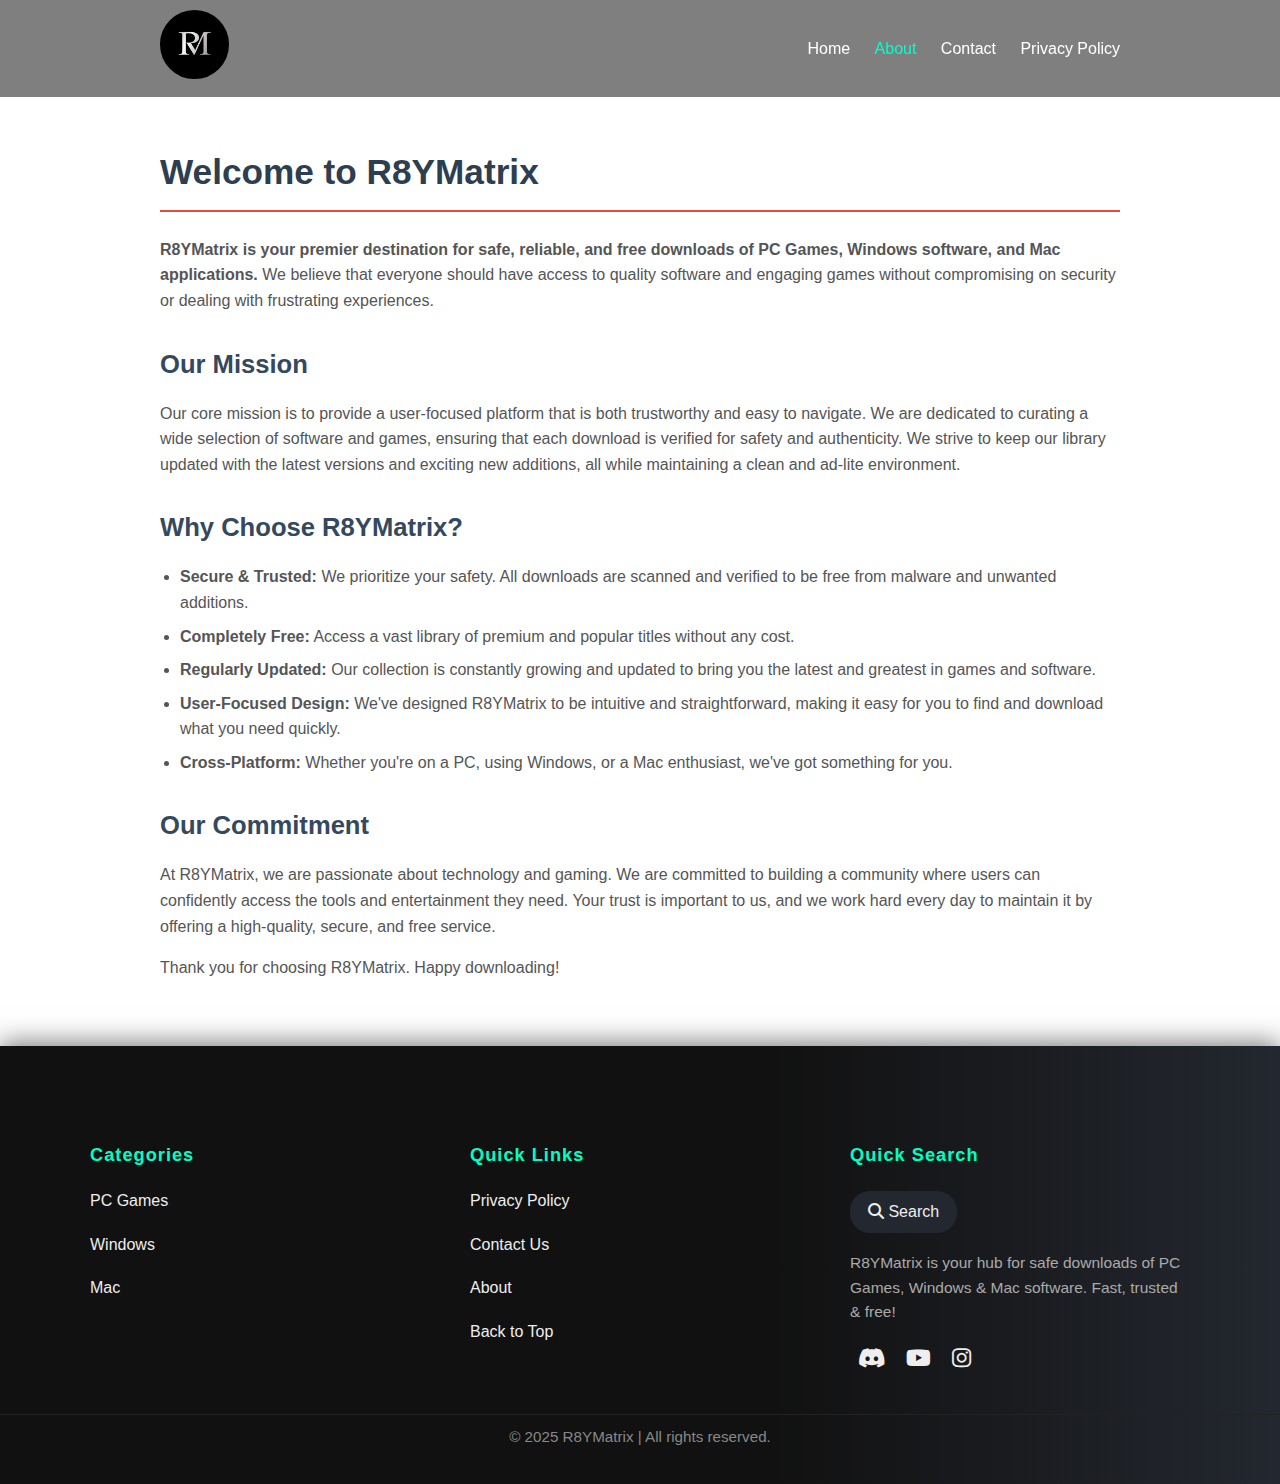
<file: pages/about.html>
<!DOCTYPE html>
<html lang="en">

<head>
    <!-- Google tag (gtag.js) -->
    <script async src="https://www.googletagmanager.com/gtag/js?id=G-FVQ9QZ9DTC"></script>
    <script>
        window.dataLayer = window.dataLayer || [];
        function gtag() { dataLayer.push(arguments); }
        gtag('js', new Date());

        gtag('config', 'G-FVQ9QZ9DTC');
    </script>

    <meta charset="UTF-8">
    <meta name="viewport" content="width=device-width, initial-scale=1.0">
    <title>About R8YMatrix - Your Trusted Source for Downloads</title>
    <link rel="icon" type="image/png" href="../images/logo/favicon.png" />
    <link rel="stylesheet" href="pages.css">
    <style>
        /* Apply 50px radius to favicon in browser tab */
        .favicon-preview {
            width: 32px;
            height: 32px;
            border-radius: 50px;
            object-fit: cover;
            display: none;
        }
    </style>
    <script>
        // Replace favicon with rounded version
        (function () {
            const faviconLink = document.querySelector('link[rel="icon"]');
            if (faviconLink) {
                const originalHref = faviconLink.href;
                const canvas = document.createElement('canvas');
                canvas.width = 32;
                canvas.height = 32;
                const ctx = canvas.getContext('2d');
                const img = new Image();
                img.crossOrigin = 'Anonymous';
                img.onload = function () {
                    // Create circular clipping path
                    ctx.beginPath();
                    ctx.arc(16, 16, 16, 0, Math.PI * 2, true);
                    ctx.closePath();
                    ctx.clip();

                    // Draw the image
                    ctx.drawImage(img, 0, 0, 32, 32);

                    // Replace favicon with rounded version
                    faviconLink.href = canvas.toDataURL('image/png');
                };
                img.src = originalHref;
            }
        })();
    </script>
    <link rel="stylesheet" href="https://cdnjs.cloudflare.com/ajax/libs/font-awesome/6.5.0/css/all.min.css" />
</head>

<body>
    <header class="page-header">
        <div class="container">
            <a href="../index.html" class="logo-link">
                <img src="../images/logo/logo.png" alt="R8YMatrix Logo" class="site-logo-small">
            </a>
            <nav class="page-nav">
                <a href="../index.html">Home</a>
                <a href="about.html" class="active">About</a>
                <a href="contact-us.html">Contact</a>
                <a href="privacy-policy.html">Privacy Policy</a>
            </nav>
        </div>
    </header>

    <main class="page-content">
        <div class="container">
            <h1>Welcome to R8YMatrix</h1>
            <p><strong>R8YMatrix is your premier destination for safe, reliable, and free downloads of PC Games, Windows
                    software, and Mac applications.</strong> We believe that everyone should have access to quality
                software and engaging games without compromising on security or dealing with frustrating experiences.
            </p>

            <h2>Our Mission</h2>
            <p>Our core mission is to provide a user-focused platform that is both trustworthy and easy to navigate. We
                are dedicated to curating a wide selection of software and games, ensuring that each download is
                verified for safety and authenticity. We strive to keep our library updated with the latest versions and
                exciting new additions, all while maintaining a clean and ad-lite environment.</p>

            <h2>Why Choose R8YMatrix?</h2>
            <ul>
                <li><strong>Secure & Trusted:</strong> We prioritize your safety. All downloads are scanned and verified
                    to be free from malware and unwanted additions.</li>
                <li><strong>Completely Free:</strong> Access a vast library of premium and popular titles without any
                    cost.</li>
                <li><strong>Regularly Updated:</strong> Our collection is constantly growing and updated to bring you
                    the latest and greatest in games and software.</li>
                <li><strong>User-Focused Design:</strong> We've designed R8YMatrix to be intuitive and straightforward,
                    making it easy for you to find and download what you need quickly.</li>
                <li><strong>Cross-Platform:</strong> Whether you're on a PC, using Windows, or a Mac enthusiast, we've
                    got something for you.</li>
            </ul>

            <h2>Our Commitment</h2>
            <p>At R8YMatrix, we are passionate about technology and gaming. We are committed to building a community
                where users can confidently access the tools and entertainment they need. Your trust is important to us,
                and we work hard every day to maintain it by offering a high-quality, secure, and free service.</p>
            <p>Thank you for choosing R8YMatrix. Happy downloading!</p>
        </div>
    </main>

    <footer class="site-footer">
        <div class="footer-container">
            <div class="footer-section">
                <h4>Categories</h4>
                <ul class="footer-links">
                    <li><a href="../index.html#games" class="footer-tab" data-category="games">PC Games</a></li>
                    <li><a href="../index.html#windows" class="footer-tab" data-category="windows">Windows</a></li>
                    <li><a href="../index.html#mac" class="footer-tab" data-category="mac">Mac</a></li>
                </ul>
            </div>
            <div class="footer-section">
                <h4>Quick Links</h4>
                <ul class="footer-links">
                    <li><a href="privacy-policy.html">Privacy Policy</a></li>
                    <li><a href="contact-us.html">Contact Us</a></li>
                    <li><a href="about.html">About</a></li>
                    <li><a href="#" class="footer-scroll-link" data-scroll="top">Back to Top</a></li>
                </ul>
            </div>
            <div class="footer-section">
                <h4>Quick Search</h4>
                <a href="../index.html" class="footer-search-link">
                    <i class="fas fa-search"></i> Search
                </a>
                <div style="margin-top:18px;">
                    <p style="color:#aaa;font-size:0.97em;">R8YMatrix is your hub for safe downloads of PC Games,
                        Windows & Mac
                        software. Fast, trusted & free!</p>
                    <div class="footer-socials">
                        <a href="https://discord.com/" target="_blank"><i class="fab fa-discord"></i></a>
                        <a href="https://www.youtube.com/@r8yCHE3TS" target="_blank"><i class="fab fa-youtube"></i></a>
                        <a href="https://www.instagram.com/r8y_13x_fp/?hl=en" target="_blank"><i
                                class="fab fa-instagram"></i></a>
                    </div>
                </div>
            </div>
        </div>
        <div class="footer-bottom">
            &copy; 2025 R8YMatrix | All rights reserved.
        </div>
    </footer>

    <script>
        // Scroll to top functionality
        document.querySelectorAll('.footer-scroll-link').forEach(link => {
            link.addEventListener('click', function (e) {
                e.preventDefault();
                window.scrollTo({ top: 0, behavior: 'smooth' });
            });
        });
    </script>
</body>

</html>
</file>
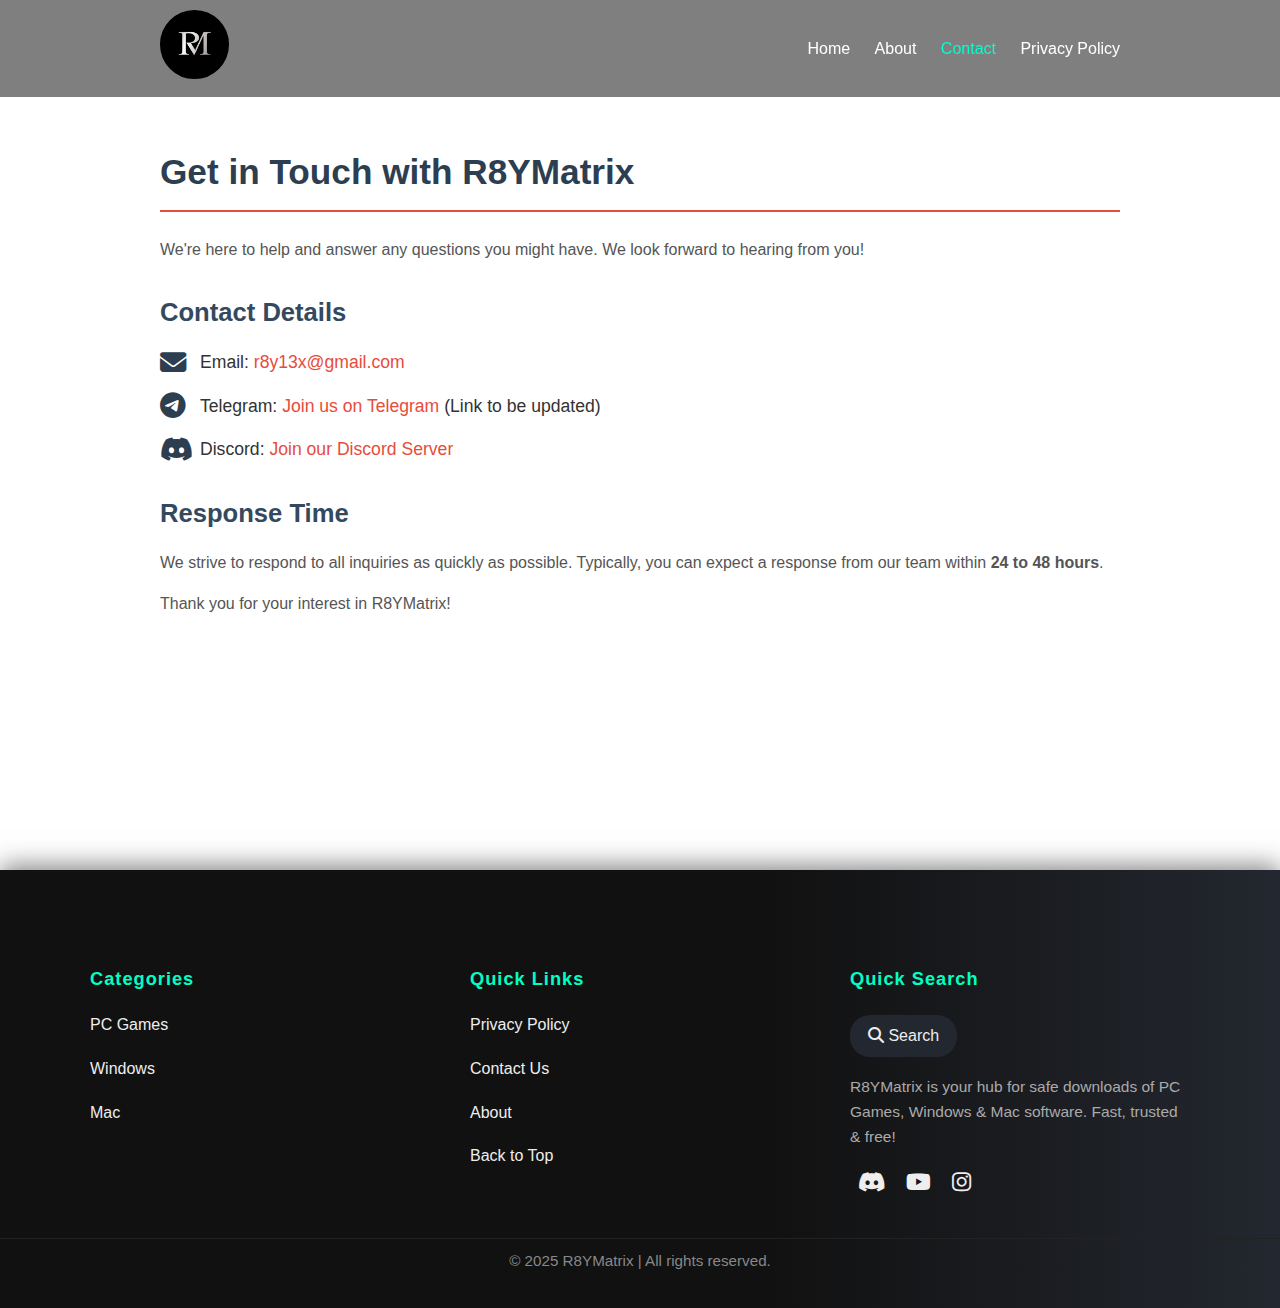
<file: pages/contact-us.html>
<!DOCTYPE html>
<html lang="en">
<head>
    <meta charset="UTF-8">
    <meta name="viewport" content="width=device-width, initial-scale=1.0">
    <title>Contact Us - R8YMatrix</title>
    <link rel="icon" type="image/png" href="../images/logo/favicon.png" />
    <link rel="stylesheet" href="pages.css">
    <style>
      /* Apply 50px radius to favicon in browser tab */
      .favicon-preview {
        width: 32px;
        height: 32px;
        border-radius: 50px;
        object-fit: cover;
        display: none;
      }
    </style>
    <script>
      // Replace favicon with rounded version
      (function() {
        const faviconLink = document.querySelector('link[rel="icon"]');
        if (faviconLink) {
          const originalHref = faviconLink.href;
          const canvas = document.createElement('canvas');
          canvas.width = 32;
          canvas.height = 32;
          const ctx = canvas.getContext('2d');
          const img = new Image();
          img.crossOrigin = 'Anonymous';
          img.onload = function() {
            // Create circular clipping path
            ctx.beginPath();
            ctx.arc(16, 16, 16, 0, Math.PI * 2, true);
            ctx.closePath();
            ctx.clip();
            
            // Draw the image
            ctx.drawImage(img, 0, 0, 32, 32);
            
            // Replace favicon with rounded version
            faviconLink.href = canvas.toDataURL('image/png');
          };
          img.src = originalHref;
        }
      })();
    </script>
    <link rel="stylesheet" href="https://cdnjs.cloudflare.com/ajax/libs/font-awesome/6.5.0/css/all.min.css" />
</head>
<body>
    <header class="page-header">
        <div class="container">
            <a href="../index.html" class="logo-link">
                <img src="../images/logo/logo.png" alt="R8YMatrix Logo" class="site-logo-small">
            </a>
            <nav class="page-nav">
                <a href="../index.html">Home</a>
                <a href="about.html">About</a>
                <a href="contact-us.html" class="active">Contact</a>
                <a href="privacy-policy.html">Privacy Policy</a>
            </nav>
        </div>
    </header>

    <main class="page-content">
        <div class="container">
            <h1>Get in Touch with R8YMatrix</h1>
            <p>We're here to help and answer any questions you might have. We look forward to hearing from you!</p>
            
            <h2>Contact Details</h2>
            <div class="contact-details">
                <div class="contact-item">
                    <i class="fas fa-envelope"></i>
                    <span>Email: <a href="mailto:r8y13x@gmail.com">r8y13x@gmail.com</a></span>
                </div>
                <div class="contact-item">
                    <i class="fab fa-telegram-plane"></i>
                    <span>Telegram: <a href="#" target="_blank">Join us on Telegram</a> (Link to be updated)</span>
                </div>
                <div class="contact-item">
                    <i class="fab fa-discord"></i>
                    <span>Discord: <a href="https://discord.com/" target="_blank">Join our Discord Server</a></span>
                </div>
            </div>

            <h2>Response Time</h2>
            <p>We strive to respond to all inquiries as quickly as possible. Typically, you can expect a response from our team within <strong>24 to 48 hours</strong>.</p>
            <p>Thank you for your interest in R8YMatrix!</p>
        </div>
    </main>

    <footer class="site-footer">
        <div class="footer-container">
            <div class="footer-section">
                <h4>Categories</h4>
                <ul class="footer-links">
                    <li><a href="../index.html#games" class="footer-tab" data-category="games">PC Games</a></li>
                    <li><a href="../index.html#windows" class="footer-tab" data-category="windows">Windows</a></li>
                    <li><a href="../index.html#mac" class="footer-tab" data-category="mac">Mac</a></li>
                </ul>
            </div>
            <div class="footer-section">
                <h4>Quick Links</h4>
                <ul class="footer-links">
                    <li><a href="privacy-policy.html">Privacy Policy</a></li>
                    <li><a href="contact-us.html">Contact Us</a></li>
                    <li><a href="about.html">About</a></li>
                    <li><a href="#" class="footer-scroll-link" data-scroll="top">Back to Top</a></li>
                </ul>
            </div>
            <div class="footer-section">
                <h4>Quick Search</h4>
                <a href="../index.html" class="footer-search-link">
                    <i class="fas fa-search"></i> Search
                </a>
                <div style="margin-top:18px;">
                    <p style="color:#aaa;font-size:0.97em;">R8YMatrix is your hub for safe downloads of PC Games, Windows & Mac
                        software. Fast, trusted & free!</p>
                    <div class="footer-socials">
                        <a href="https://discord.com/" target="_blank"><i class="fab fa-discord"></i></a>
                        <a href="https://www.youtube.com/@r8yCHE3TS" target="_blank"><i class="fab fa-youtube"></i></a>
                        <a href="https://www.instagram.com/r8y_13x_fp/?hl=en" target="_blank"><i class="fab fa-instagram"></i></a>
                    </div>
                </div>
            </div>
        </div>
        <div class="footer-bottom">
            &copy; 2025 R8YMatrix | All rights reserved.
        </div>
    </footer>

    <script>
        // Scroll to top functionality
        document.querySelectorAll('.footer-scroll-link').forEach(link => {
            link.addEventListener('click', function(e) {
                e.preventDefault();
                window.scrollTo({ top: 0, behavior: 'smooth' });
            });
        });
    </script>
</body>
</html>
</file>
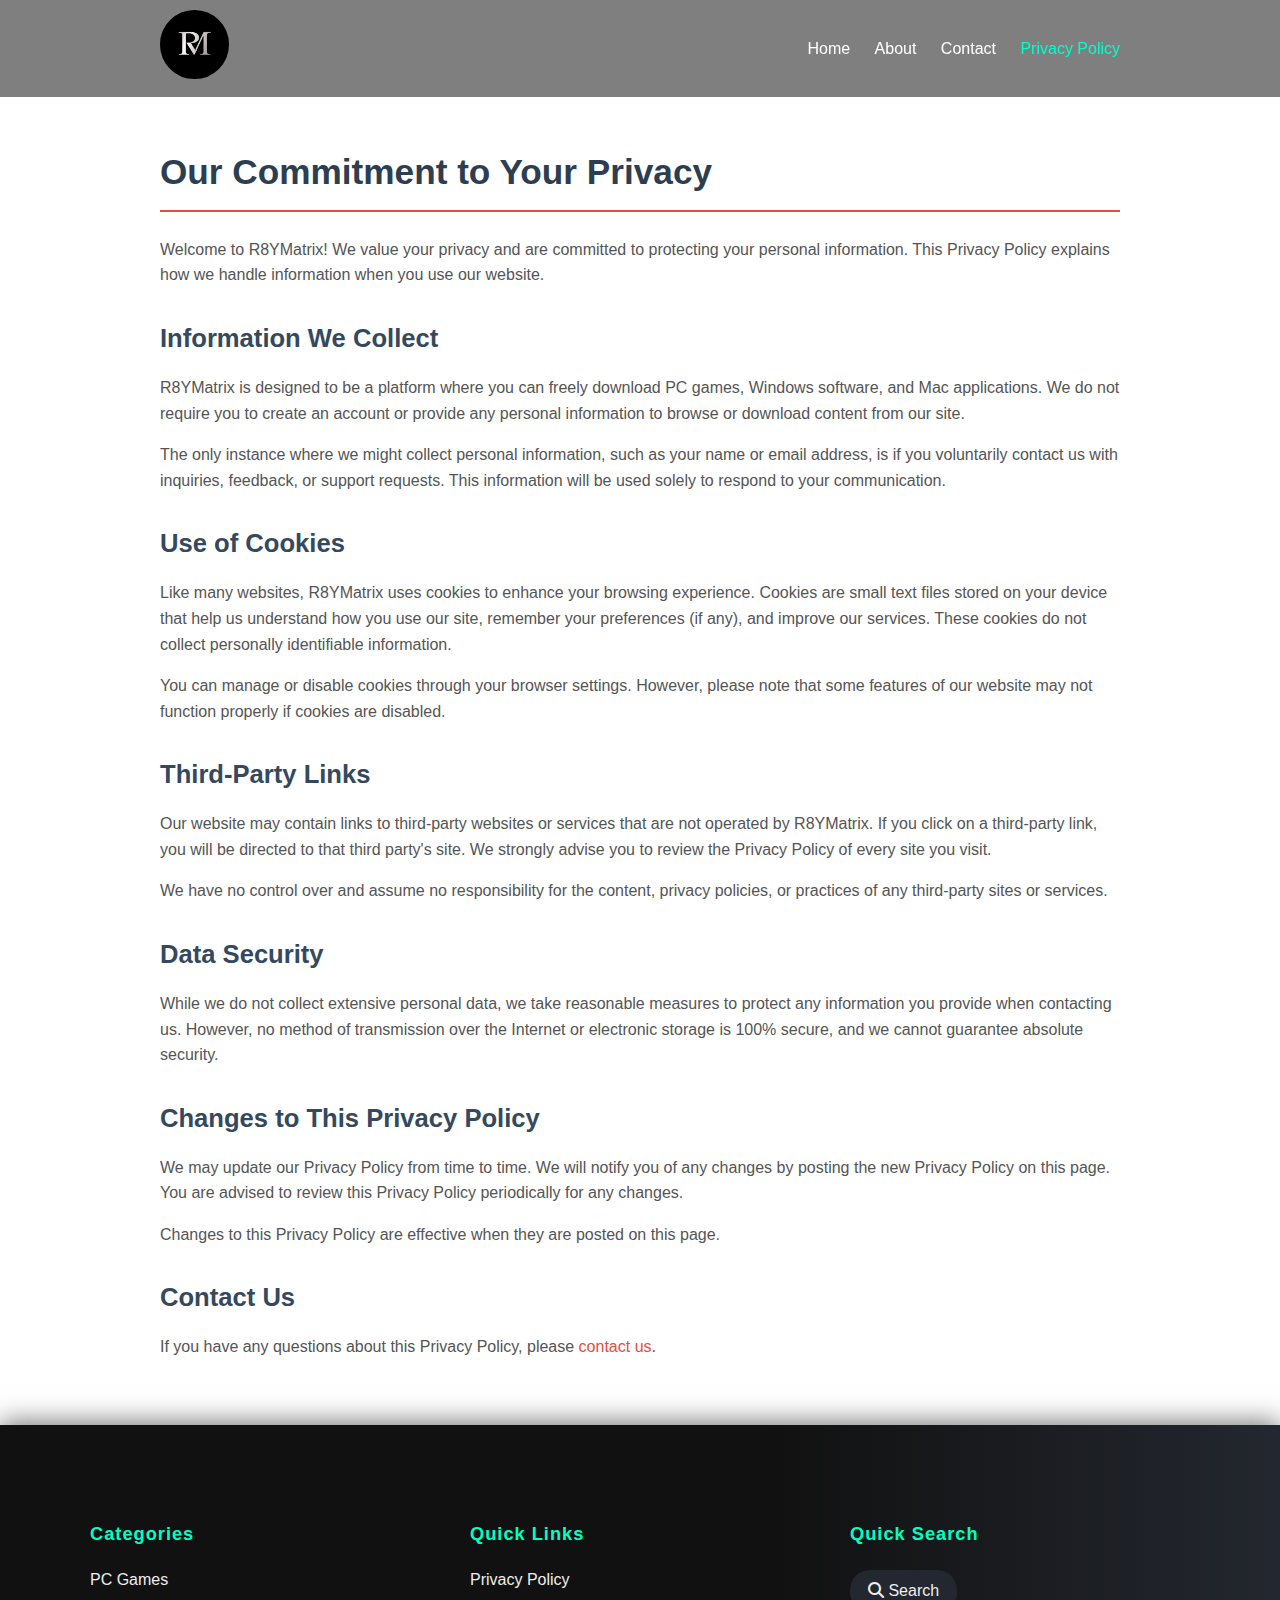
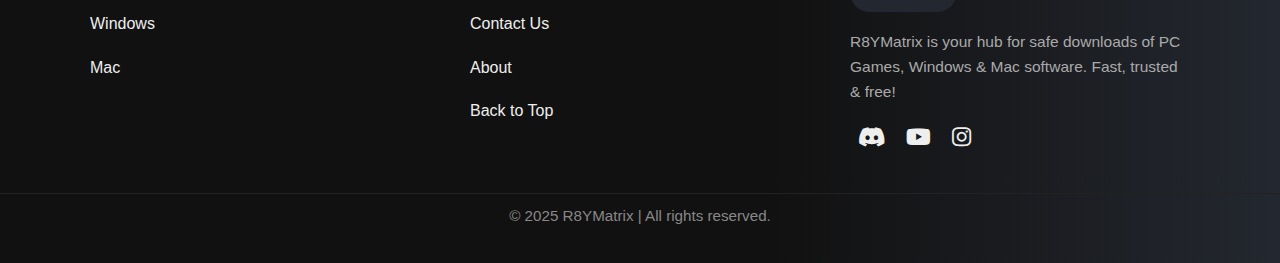
<file: pages/privacy-policy.html>
<!DOCTYPE html>
<html lang="en">

<head>
    <!-- Google tag (gtag.js) -->
    <script async src="https://www.googletagmanager.com/gtag/js?id=G-FVQ9QZ9DTC"></script>
    <script>
        window.dataLayer = window.dataLayer || [];
        function gtag() { dataLayer.push(arguments); }
        gtag('js', new Date());

        gtag('config', 'G-FVQ9QZ9DTC');
    </script>

    <meta charset="UTF-8">
    <meta name="viewport" content="width=device-width, initial-scale=1.0">
    <title>Privacy Policy - R8YMatrix</title>
    <link rel="icon" type="image/png" href="../images/logo/favicon.png" />
    <link rel="stylesheet" href="pages.css">
    <style>
        /* Apply 50px radius to favicon in browser tab */
        .favicon-preview {
            width: 32px;
            height: 32px;
            border-radius: 50px;
            object-fit: cover;
            display: none;
        }
    </style>
    <script>
        // Replace favicon with rounded version
        (function () {
            const faviconLink = document.querySelector('link[rel="icon"]');
            if (faviconLink) {
                const originalHref = faviconLink.href;
                const canvas = document.createElement('canvas');
                canvas.width = 32;
                canvas.height = 32;
                const ctx = canvas.getContext('2d');
                const img = new Image();
                img.crossOrigin = 'Anonymous';
                img.onload = function () {
                    // Create circular clipping path
                    ctx.beginPath();
                    ctx.arc(16, 16, 16, 0, Math.PI * 2, true);
                    ctx.closePath();
                    ctx.clip();

                    // Draw the image
                    ctx.drawImage(img, 0, 0, 32, 32);

                    // Replace favicon with rounded version
                    faviconLink.href = canvas.toDataURL('image/png');
                };
                img.src = originalHref;
            }
        })();
    </script>
    <link rel="stylesheet" href="https://cdnjs.cloudflare.com/ajax/libs/font-awesome/6.5.0/css/all.min.css" />
</head>

<body>
    <header class="page-header">
        <div class="container">
            <a href="../index.html" class="logo-link">
                <img src="../images/logo/logo.png" alt="R8YMatrix Logo" class="site-logo-small">
            </a>
            <nav class="page-nav">
                <a href="../index.html">Home</a>
                <a href="about.html">About</a>
                <a href="contact-us.html">Contact</a>
                <a href="privacy-policy.html" class="active">Privacy Policy</a>
            </nav>
        </div>
    </header>

    <main class="page-content">
        <div class="container">
            <h1>Our Commitment to Your Privacy</h1>

            <p>Welcome to R8YMatrix! We value your privacy and are committed to protecting your personal information.
                This Privacy Policy explains how we handle information when you use our website.</p>

            <h2>Information We Collect</h2>
            <p>R8YMatrix is designed to be a platform where you can freely download PC games, Windows software, and Mac
                applications. We do not require you to create an account or provide any personal information to browse
                or download content from our site.</p>
            <p>The only instance where we might collect personal information, such as your name or email address, is if
                you voluntarily contact us with inquiries, feedback, or support requests. This information will be used
                solely to respond to your communication.</p>

            <h2>Use of Cookies</h2>
            <p>Like many websites, R8YMatrix uses cookies to enhance your browsing experience. Cookies are small text
                files stored on your device that help us understand how you use our site, remember your preferences (if
                any), and improve our services. These cookies do not collect personally identifiable information.</p>
            <p>You can manage or disable cookies through your browser settings. However, please note that some features
                of our website may not function properly if cookies are disabled.</p>

            <h2>Third-Party Links</h2>
            <p>Our website may contain links to third-party websites or services that are not operated by R8YMatrix. If
                you click on a third-party link, you will be directed to that third party's site. We strongly advise you
                to review the Privacy Policy of every site you visit.</p>
            <p>We have no control over and assume no responsibility for the content, privacy policies, or practices of
                any third-party sites or services.</p>

            <h2>Data Security</h2>
            <p>While we do not collect extensive personal data, we take reasonable measures to protect any information
                you provide when contacting us. However, no method of transmission over the Internet or electronic
                storage is 100% secure, and we cannot guarantee absolute security.</p>

            <h2>Changes to This Privacy Policy</h2>
            <p>We may update our Privacy Policy from time to time. We will notify you of any changes by posting the new
                Privacy Policy on this page. You are advised to review this Privacy Policy periodically for any changes.
            </p>
            <p>Changes to this Privacy Policy are effective when they are posted on this page.</p>

            <h2>Contact Us</h2>
            <p>If you have any questions about this Privacy Policy, please <a href="contact-us.html">contact us</a>.</p>
        </div>
    </main>

    <footer class="site-footer">
        <div class="footer-container">
            <div class="footer-section">
                <h4>Categories</h4>
                <ul class="footer-links">
                    <li><a href="../index.html#games" class="footer-tab" data-category="games">PC Games</a></li>
                    <li><a href="../index.html#windows" class="footer-tab" data-category="windows">Windows</a></li>
                    <li><a href="../index.html#mac" class="footer-tab" data-category="mac">Mac</a></li>
                </ul>
            </div>
            <div class="footer-section">
                <h4>Quick Links</h4>
                <ul class="footer-links">
                    <li><a href="privacy-policy.html">Privacy Policy</a></li>
                    <li><a href="contact-us.html">Contact Us</a></li>
                    <li><a href="about.html">About</a></li>
                    <li><a href="#" class="footer-scroll-link" data-scroll="top">Back to Top</a></li>
                </ul>
            </div>
            <div class="footer-section">
                <h4>Quick Search</h4>
                <a href="../index.html" class="footer-search-link">
                    <i class="fas fa-search"></i> Search
                </a>
                <div style="margin-top:18px;">
                    <p style="color:#aaa;font-size:0.97em;">R8YMatrix is your hub for safe downloads of PC Games,
                        Windows & Mac
                        software. Fast, trusted & free!</p>
                    <div class="footer-socials">
                        <a href="https://discord.com/" target="_blank"><i class="fab fa-discord"></i></a>
                        <a href="https://www.youtube.com/@r8yCHE3TS" target="_blank"><i class="fab fa-youtube"></i></a>
                        <a href="https://www.instagram.com/r8y_13x_fp/?hl=en" target="_blank"><i
                                class="fab fa-instagram"></i></a>
                    </div>
                </div>
            </div>
        </div>
        <div class="footer-bottom">
            &copy; 2025 R8YMatrix | All rights reserved.
        </div>
    </footer>

    <script>
        // Scroll to top functionality
        document.querySelectorAll('.footer-scroll-link').forEach(link => {
            link.addEventListener('click', function (e) {
                e.preventDefault();
                window.scrollTo({ top: 0, behavior: 'smooth' });
            });
        });
    </script>
</body>

</html>
</file>
<file: pages/pages.css>
/* pages.css - Styles for static pages (About, Contact, Privacy) */

body {
    font-family: 'Segoe UI', Tahoma, Geneva, Verdana, sans-serif;
    margin: 0;
    padding: 0;
    background-color: #f4f7f6;
    color: #333;
    line-height: 1.6;
}

.container {
    width: 80%;
    max-width: 960px;
    margin: 0 auto;
    padding: 20px;
}

/* Header Styles - Updated to match main site */
.page-header {
    background-color: rgba(0, 0, 0, 0.5);
    backdrop-filter: blur(5px);
    -webkit-backdrop-filter: blur(5px);
    padding: 5px 20px;
    display: flex;
    justify-content: space-between;
    align-items: center;
    position: fixed;
    width: 100%;
    top: 0;
    z-index: 999;
    box-sizing: border-box;
}

.page-header .container {
    display: flex;
    justify-content: space-between;
    align-items: center;
    padding: 5px 0;
    width: 100%;
}

.site-logo-small {
    height: 55px;
    width: 55px;
    border-radius: 50%;
    border: 3px solid #000;
    padding: 4px;
    background-color: #000;
    animation: logoGlow 5s infinite alternate;
}

@keyframes logoGlow {
    0% {
        box-shadow: 0 0 5px rgba(0, 255, 204, 0.5);
    }
    100% {
        box-shadow: 0 0 20px rgba(0, 255, 204, 0.8);
    }
}

.page-nav a {
    color: white;
    text-decoration: none;
    margin-left: 20px;
    font-size: 1em;
    transition: color 0.3s ease, transform 0.3s;
}

.page-nav a:hover, 
.page-nav a.active {
    color: #00ffcc;
    transform: scale(1.1);
}

/* Main Content Styles */
.page-content {
    background-color: #fff;
    padding: 100px 0 30px; /* Added top padding to account for fixed header */
    min-height: calc(100vh - 160px); /* Adjust based on header/footer height */
    box-shadow: 0 2px 5px rgba(0,0,0,0.1);
}

.page-content h1 {
    color: #2c3e50; /* Dark blue-grey */
    margin-bottom: 25px;
    font-size: 2.2em;
    border-bottom: 2px solid #e74c3c; /* Accent color */
    padding-bottom: 10px;
}

.page-content h2 {
    color: #34495e; /* Slightly lighter blue-grey */
    margin-top: 30px;
    margin-bottom: 15px;
    font-size: 1.6em;
}

.page-content p, .page-content ul {
    margin-bottom: 15px;
    font-size: 1em;
    color: #555;
}

.page-content ul {
    list-style: disc;
    padding-left: 20px;
}

.page-content li {
    margin-bottom: 8px;
}

.page-content a {
    color: #e74c3c; /* Accent color for links */
    text-decoration: none;
}

.page-content a:hover {
    text-decoration: underline;
}

.contact-details .contact-item {
    display: flex;
    align-items: center;
    margin-bottom: 15px;
    font-size: 1.1em;
}

.contact-details .contact-item i {
    color: #2c3e50;
    margin-right: 15px;
    font-size: 1.5em;
    width: 25px; /* For alignment */
    text-align: center;
}

/* Footer Styles - Updated to match main site */
.site-footer {
  background: linear-gradient(90deg, #111 60%, #23272f 100%);
  color: #eee;
  padding: 70px 0 35px 0;
  font-family: 'Segoe UI', Tahoma, Geneva, Verdana, sans-serif;
  width: 100%;
  box-shadow: 0 -4px 24px rgba(0, 0, 0, 0.5);
}

.footer-container {
  display: flex;
  justify-content: space-between;
  max-width: 1100px;
  margin: 0 auto 15px auto;
  gap: 40px;
  flex-wrap: wrap;
}

.footer-section {
  flex: 1 1 200px;
  min-width: 180px;
  margin-bottom: 20px;
}

.footer-section h4 {
  color: #00ffc3;
  margin-bottom: 14px;
  font-size: 1.14em;
  letter-spacing: 1px;
}

.footer-links {
  list-style: none;
  padding: 0;
  margin: 0;
}

.footer-links li {
  margin-bottom: 8px;
}

.footer-links a,
.footer-scroll-link {
  color: #eee;
  text-decoration: none;
  padding: 5px 0;
  display: inline-block;
  font-size: 1em;
  transition: color 0.2s;
}

.footer-links a:hover,
.footer-scroll-link:hover {
  color: #00ffc3;
  text-decoration: underline;
}

.footer-search-link {
  display: inline-block;
  color: #eee;
  background: #23272f;
  border-radius: 20px;
  padding: 8px 18px;
  margin-top: 8px;
  font-size: 1em;
  text-decoration: none;
  transition: background 0.2s, color 0.2s;
}

.footer-search-link:hover {
  background: #00ffc3;
  color: #222;
}

.footer-socials {
  margin-top: 15px;
}

.footer-socials a {
  display: inline-block;
  margin: 0 8px;
  color: #eee;
  font-size: 22px;
  transition: color 0.3s, transform 0.3s;
}

.footer-socials a:hover {
  color: #00ffc3;
  transform: scale(1.15);
}

.footer-bottom {
  text-align: center;
  color: #888;
  font-size: 0.95em;
  margin-top: 18px;
  border-top: 1px solid #222;
  padding-top: 10px;
}

/* Responsive adjustments */
@media (max-width: 768px) {
    .page-header .container {
        flex-direction: column;
        align-items: center;
    }
    .site-logo-small {
        margin-bottom: 10px;
    }
    .page-nav {
        margin-top:10px;
    }
    .page-nav a {
        margin: 0 10px;
        display: inline-block; /* Better spacing on mobile */
    }
    .container {
        width: 90%;
    }
    .page-content h1 {
        font-size: 1.8em;
    }
    .page-content h2 {
        font-size: 1.4em;
    }
}
</file>
